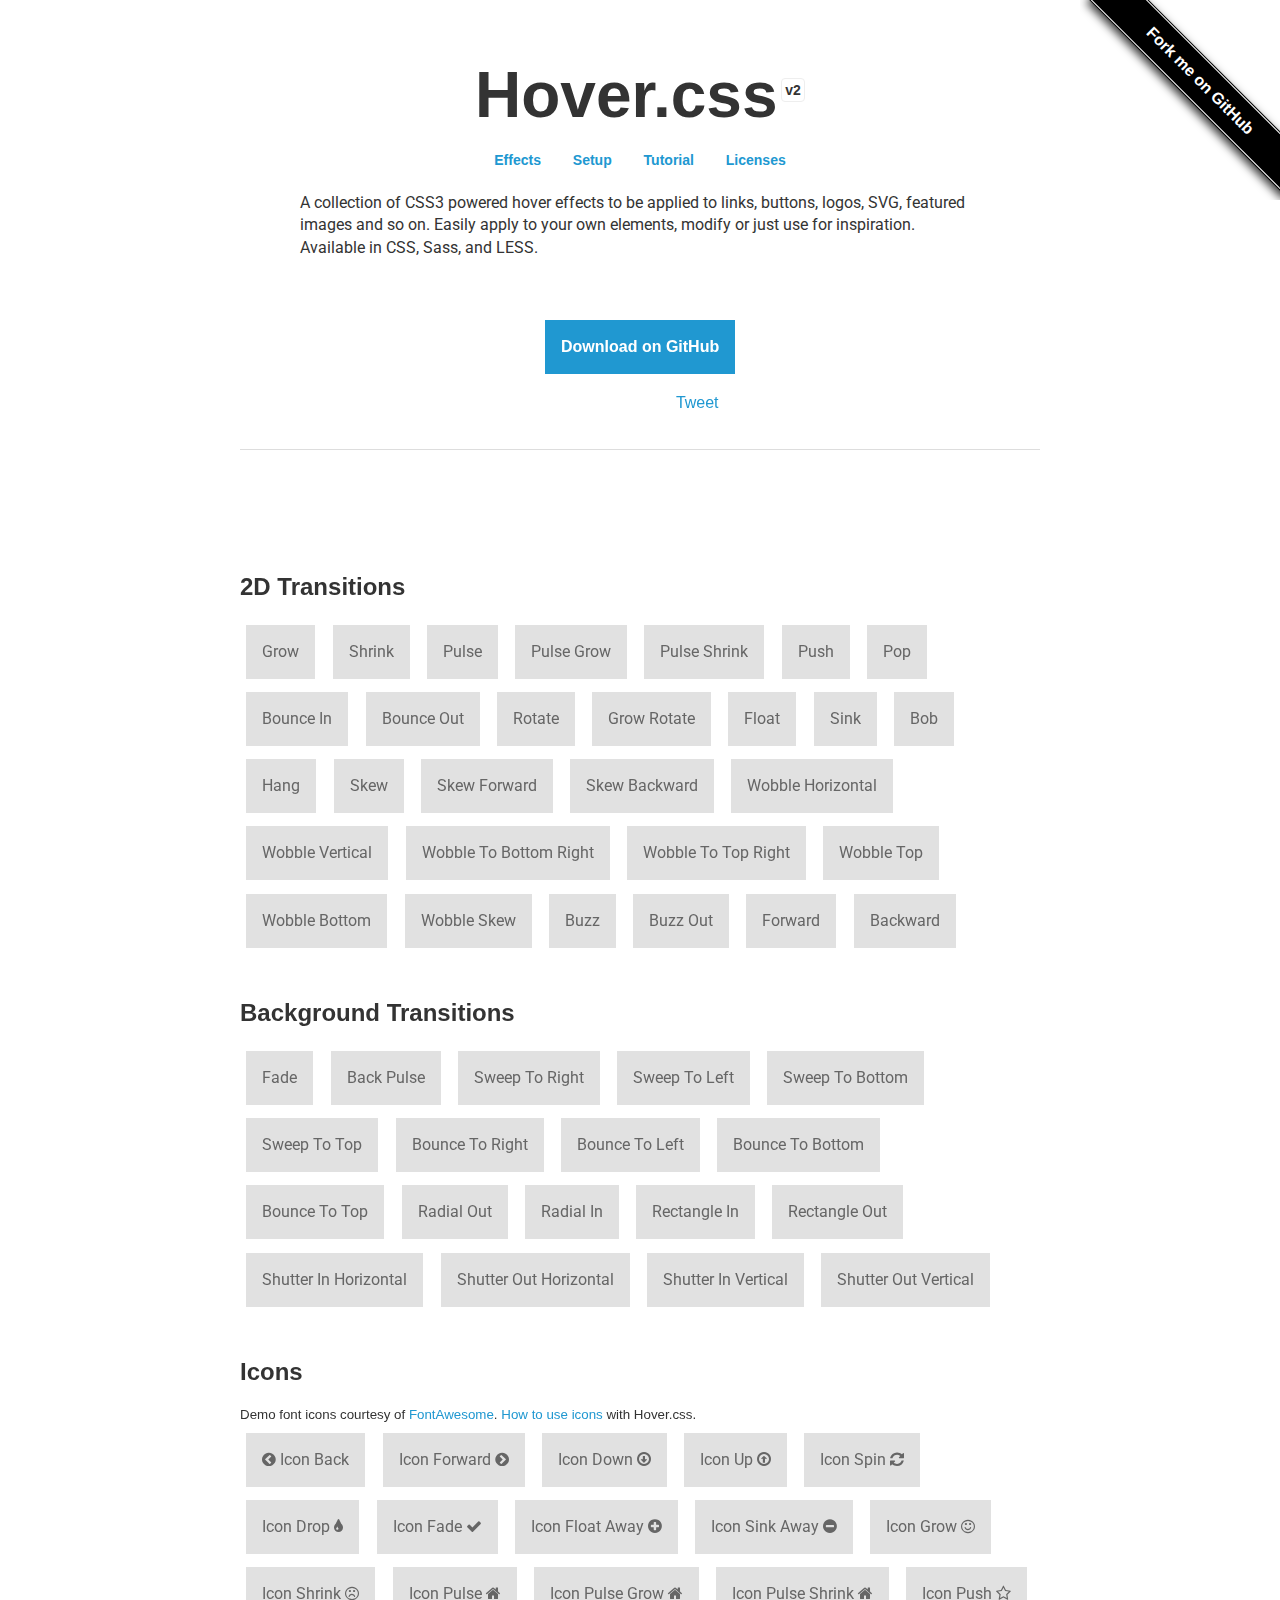
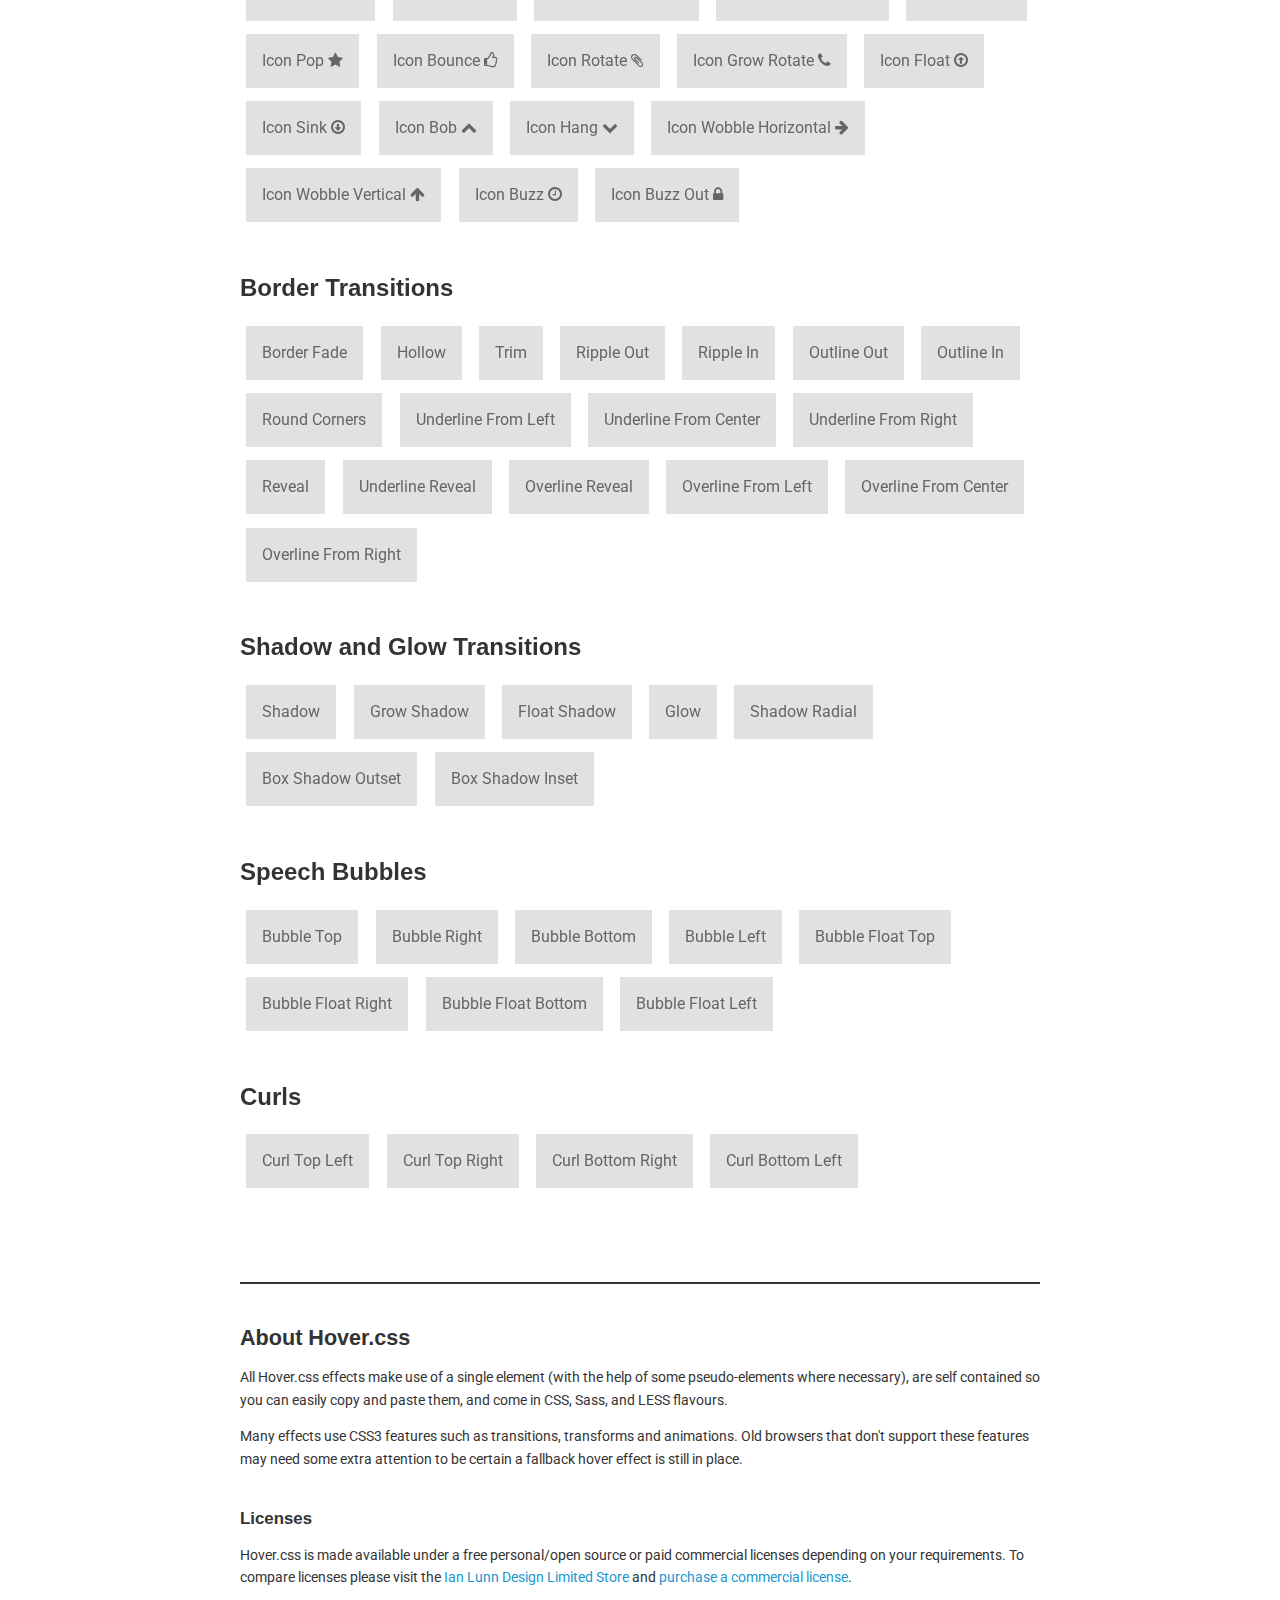
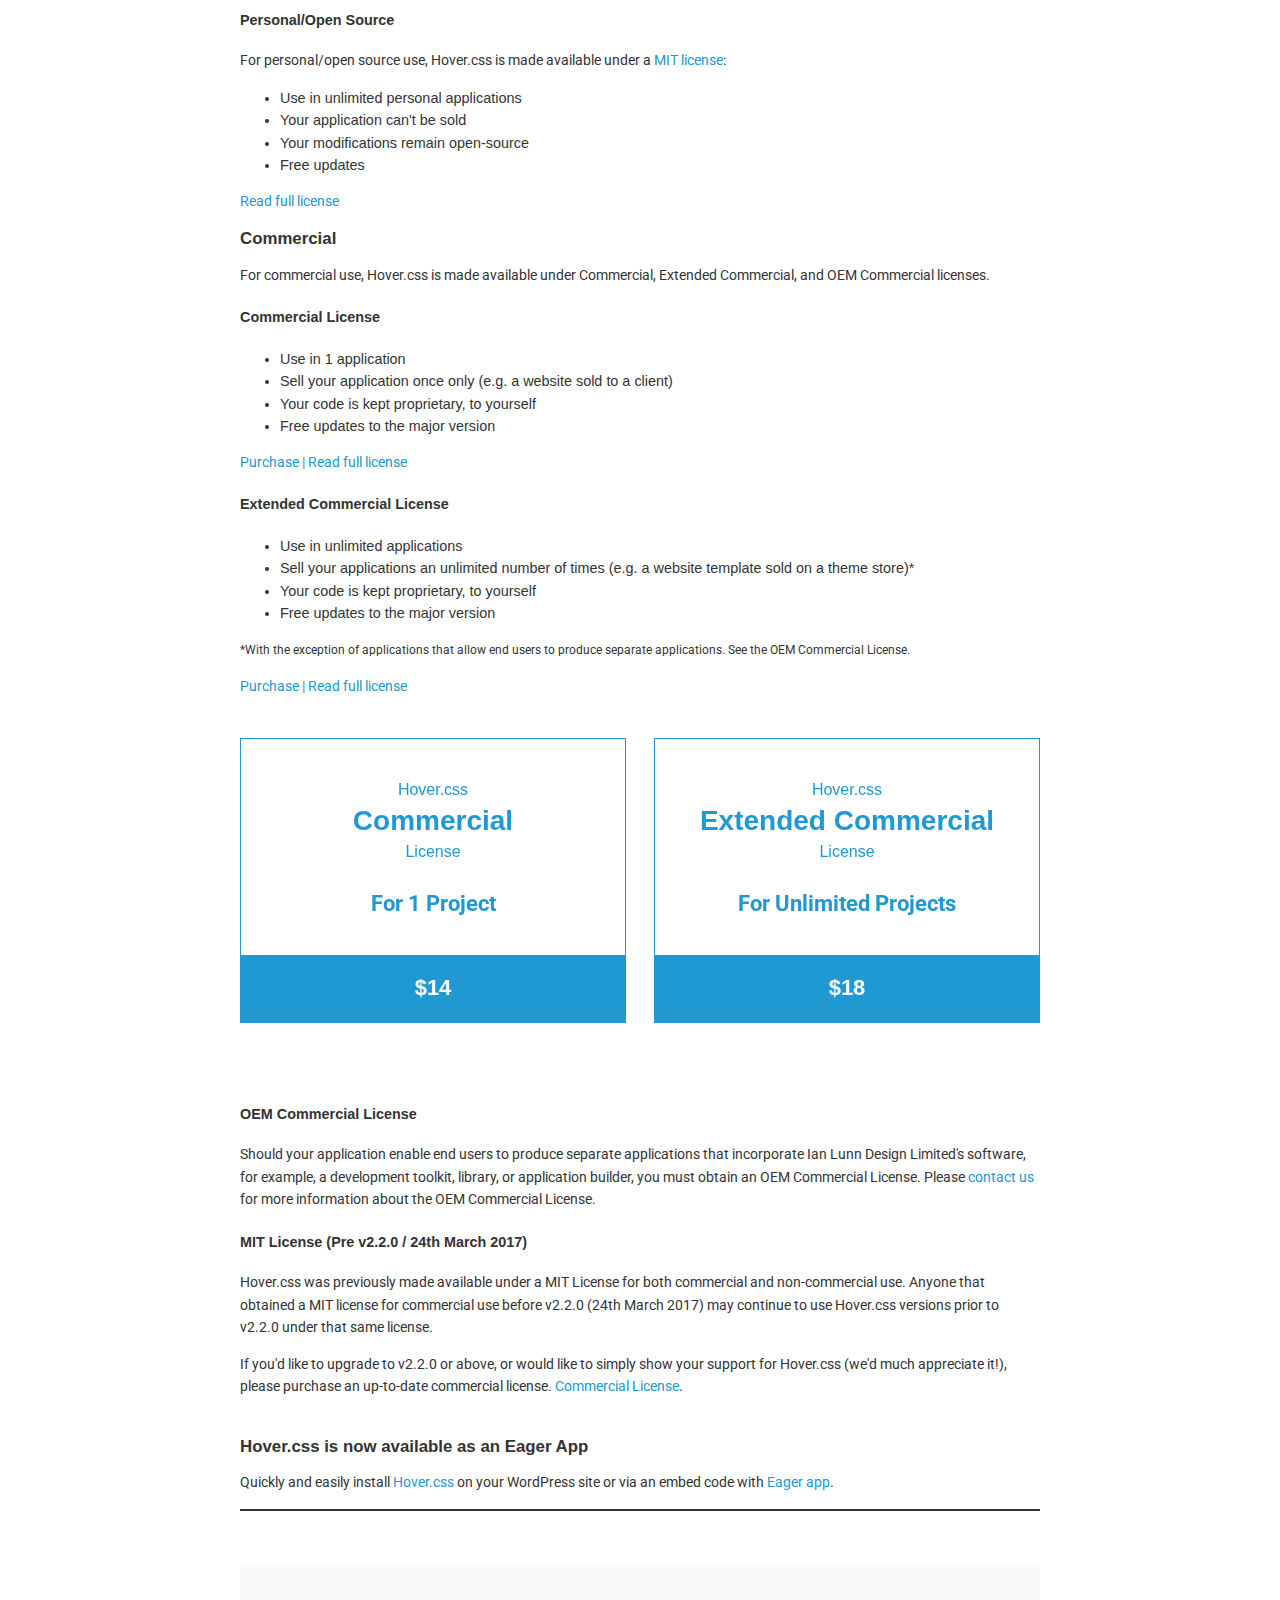
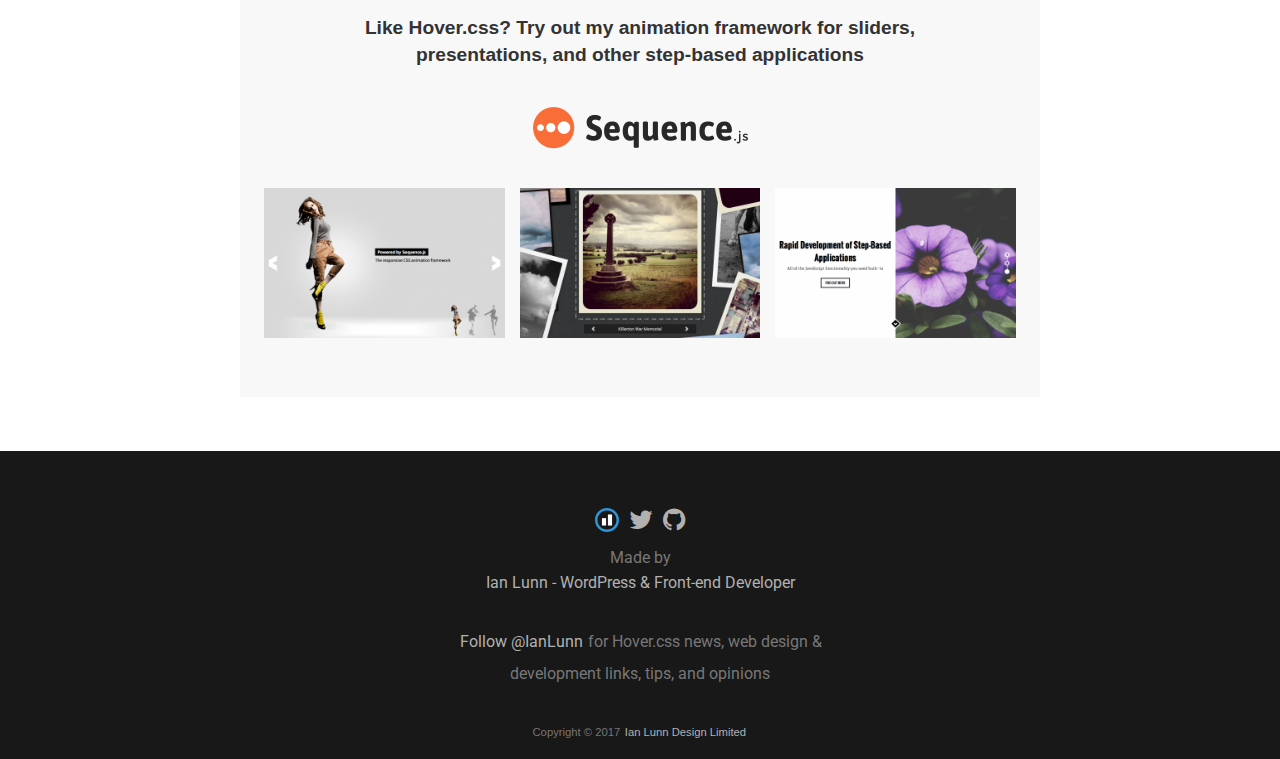
<file: api/css/Hover-master/index.html>
<!DOCTYPE html>
<html lang="en">
	<head>
		<meta charset="utf-8">
		<meta property="og:image" content="https://ianlunn.github.io/Hover/hover.jpg" />
		<meta property="og:site_name" content="Hover.css"/>
		<meta property="og:title" content="Hover.css - A collection of CSS3 powered hover effects" />
		<title>Hover.css - A collection of CSS3 powered hover effects</title>
		<link href="css/demo-page.css" rel="stylesheet" media="all">
		<link href="css/hover.css" rel="stylesheet" media="all">
		<link href="https://maxcdn.bootstrapcdn.com/font-awesome/4.2.0/css/font-awesome.min.css" rel="stylesheet" media="all">
	</head>
	<body>

		<!--[if lt IE 10]>
		<p class="browsehappy">You are using an <strong>outdated</strong> browser. Please <a href="https://browsehappy.com/">upgrade your browser</a> to improve your experience.</p>
		<![endif]-->

		<div class="main">
			<span id="forkongithub"><a href="https://github.com/IanLunn/Hover">Fork me on GitHub</a></span>

			<h1>Hover.css <a href="https://github.com/IanLunn/Hover/releases" class="sup" title="View release history">v2</a></h1>

			<nav>
				<ul>
					<li><a href="#effects" title="Effects">Effects</a></li>
					<li><a href="https://github.com/IanLunn/Hover/blob/master/README.md#hovercss" title="Setup">Setup</a></li>
					<li><a href="https://ianlunn.co.uk/articles/hover-css-tutorial-introduction/" title="hover.css Tutorial and Introduction">Tutorial</a></li>
					<li><a href="#licenses" title="Licenses">Licenses</a></li>
				</ul>
			</nav>

			<p class="intro">A collection of CSS3 powered hover effects to be applied to links, buttons, logos, SVG, featured images and so on. Easily apply to your own elements, modify or just use for inspiration. Available in CSS, Sass, and LESS.</p>

			<div class="download aligncenter">
				<a class="button cta hvr-float-shadow" href="https://github.com/IanLunn/Hover">Download on GitHub</a>
			</div>

			<div class="social aligncenter">
				<div class="social-button">
					<iframe src="https://ghbtns.com/github-btn.html?user=IanLunn&repo=Hover&type=watch&count=true" allowtransparency="true" frameborder="0" scrolling="0" width="110" height="20"></iframe>
				</div>

				<div class="social-button">
					<a href="https://twitter.com/share" class="twitter-share-button" data-related="IanLunn" data-dnt="true">Tweet</a>
				</div>
			</div>

			<hr />
			<br />

			<script async type="text/javascript" src="//cdn.carbonads.com/carbon.js?serve=CKYIE23M&placement=ianlunncouk" id="_carbonads_js"></script>

			<div id="effects" class="effects">

				<h2>2D Transitions</h2>

				<a href="#" class="hvr-grow">Grow</a>
				<a href="#" class="hvr-shrink">Shrink</a>
				<a href="#" class="hvr-pulse">Pulse</a>
				<a href="#" class="hvr-pulse-grow">Pulse Grow</a>
				<a href="#" class="hvr-pulse-shrink">Pulse Shrink</a>
				<a href="#" class="hvr-push">Push</a>
				<a href="#" class="hvr-pop">Pop</a>
				<a href="#" class="hvr-bounce-in">Bounce In</a>
				<a href="#" class="hvr-bounce-out">Bounce Out</a>
				<a href="#" class="hvr-rotate">Rotate</a>
				<a href="#" class="hvr-grow-rotate">Grow Rotate</a>
				<a href="#" class="hvr-float">Float</a>
				<a href="#" class="hvr-sink">Sink</a>
				<a href="#" class="hvr-bob">Bob</a>
				<a href="#" class="hvr-hang">Hang</a>
				<a href="#" class="hvr-skew">Skew</a>
				<a href="#" class="hvr-skew-forward">Skew Forward</a>
				<a href="#" class="hvr-skew-backward">Skew Backward</a>
				<a href="#" class="hvr-wobble-horizontal">Wobble Horizontal</a>
				<a href="#" class="hvr-wobble-vertical">Wobble Vertical</a>
				<a href="#" class="hvr-wobble-to-bottom-right">Wobble To Bottom Right</a>
				<a href="#" class="hvr-wobble-to-top-right">Wobble To Top Right</a>
				<a href="#" class="hvr-wobble-top">Wobble Top</a>
				<a href="#" class="hvr-wobble-bottom">Wobble Bottom</a>
				<a href="#" class="hvr-wobble-skew">Wobble Skew</a>
				<a href="#" class="hvr-buzz">Buzz</a>
				<a href="#" class="hvr-buzz-out">Buzz Out</a>
				<a href="#" class="hvr-forward">Forward</a>
				<a href="#" class="hvr-backward">Backward</a>


				<h2>Background Transitions</h2>

				<a href="#" class="hvr-fade">Fade</a>
				<a href="#" class="hvr-back-pulse">Back Pulse</a>
				<a href="#" class="hvr-sweep-to-right">Sweep To Right</a>
				<a href="#" class="hvr-sweep-to-left">Sweep To Left</a>
				<a href="#" class="hvr-sweep-to-bottom">Sweep To Bottom</a>
				<a href="#" class="hvr-sweep-to-top">Sweep To Top</a>
				<a href="#" class="hvr-bounce-to-right">Bounce To Right</a>
				<a href="#" class="hvr-bounce-to-left">Bounce To Left</a>
				<a href="#" class="hvr-bounce-to-bottom">Bounce To Bottom</a>
				<a href="#" class="hvr-bounce-to-top">Bounce To Top</a>
				<a href="#" class="hvr-radial-out">Radial Out</a>
				<a href="#" class="hvr-radial-in">Radial In</a>
				<a href="#" class="hvr-rectangle-in">Rectangle In</a>
				<a href="#" class="hvr-rectangle-out">Rectangle Out</a>
				<a href="#" class="hvr-shutter-in-horizontal">Shutter In Horizontal</a>
				<a href="#" class="hvr-shutter-out-horizontal">Shutter Out Horizontal</a>
				<a href="#" class="hvr-shutter-in-vertical">Shutter In Vertical</a>
				<a href="#" class="hvr-shutter-out-vertical">Shutter Out Vertical</a>


				<h2>Icons</h2>

				<small>Demo font icons courtesy of <a href="https://fortawesome.github.io/Font-Awesome/">FontAwesome</a>. <a href="https://github.com/IanLunn/Hover/#using-icon-effects">How to use icons</a> with Hover.css.</small>

				<a href="#" class="hvr-icon-back">
					<i class="fa fa-chevron-circle-left hvr-icon"></i> Icon Back
				</a>
				<a href="#" class="hvr-icon-forward">
					Icon Forward
					<i class="fa fa-chevron-circle-right hvr-icon"></i>
				</a>
				<a href="#" class="hvr-icon-down">
					Icon Down <i class="fa fa-arrow-circle-o-down hvr-icon"></i>
				</a>
				<a href="#" class="hvr-icon-up">
					Icon Up <i class="fa fa-arrow-circle-o-up hvr-icon"></i>
				</a>
				<a href="#" class="hvr-icon-spin">
					Icon Spin <i class="fa fa-refresh hvr-icon"></i>
				</a>
				<a href="#" class="hvr-icon-drop">
					Icon Drop <i class="fa fa-tint hvr-icon"></i>
				</a>
				<a href="#" class="hvr-icon-fade">
					Icon Fade <i class="fa fa-check hvr-icon"></i>
				</a>
				<a href="#" class="hvr-icon-float-away">
					Icon Float Away <i class="fa fa-plus-circle hvr-icon"></i>
				</a>
				<a href="#" class="hvr-icon-sink-away">
					Icon Sink Away <i class="fa fa-minus-circle hvr-icon"></i>
				</a>
				<a href="#" class="hvr-icon-grow">
					Icon Grow <i class="fa fa-smile-o hvr-icon"></i>
				</a>
				<a href="#" class="hvr-icon-shrink">
					Icon Shrink <i class="fa fa-frown-o hvr-icon"></i>
				</a>
				<a href="#" class="hvr-icon-pulse">
					Icon Pulse <i class="fa fa-home hvr-icon"></i>
				</a>
				<a href="#" class="hvr-icon-pulse-grow">
					Icon Pulse Grow <i class="fa fa-home hvr-icon"></i>
				</a>
				<a href="#" class="hvr-icon-pulse-shrink">
					Icon Pulse Shrink <i class="fa fa-home hvr-icon"></i>
				</a>
				<a href="#" class="hvr-icon-push">
					Icon Push <i class="fa fa-star-o hvr-icon"></i>
				</a>
				<a href="#" class="hvr-icon-pop">
					Icon Pop <i class="fa fa-star hvr-icon"></i>
				</a>
				<a href="#" class="hvr-icon-bounce">
					Icon Bounce <i class="fa fa-thumbs-o-up hvr-icon"></i>
				</a>
				<a href="#" class="hvr-icon-rotate">
					Icon Rotate <i class="fa fa-paperclip hvr-icon"></i>
				</a>
				<a href="#" class="hvr-icon-grow-rotate">
					Icon Grow Rotate <i class="fa fa-phone hvr-icon"></i>
				</a>
				<a href="#" class="hvr-icon-float">
					Icon Float <i class="fa fa-arrow-circle-o-up hvr-icon"></i>
				</a>
				<a href="#" class="hvr-icon-sink">
					Icon Sink <i class="fa fa-arrow-circle-o-down hvr-icon"></i>
				</a>
				<a href="#" class="hvr-icon-bob">
					Icon Bob <i class="fa fa-chevron-up hvr-icon"></i>
				</a>
				<a href="#" class="hvr-icon-hang">
					Icon Hang <i class="fa fa-chevron-down hvr-icon"></i>
				</a>
				<a href="#" class="hvr-icon-wobble-horizontal">
					Icon Wobble Horizontal <i class="fa fa-arrow-right hvr-icon"></i>
				</a>
				<a href="#" class="hvr-icon-wobble-vertical">
					Icon Wobble Vertical <i class="fa fa-arrow-up hvr-icon"></i>
				</a>
				<a href="#" class="hvr-icon-buzz">
					Icon Buzz <i class="fa fa-clock-o hvr-icon"></i>
				</a>
				<a href="#" class="hvr-icon-buzz-out">
					Icon Buzz Out <i class="fa fa-lock hvr-icon"></i>
				</a>


				<h2>Border Transitions</h2>

				<a href="#" class="hvr-border-fade">Border Fade</a>
				<a href="#" class="hvr-hollow">Hollow</a>
				<a href="#" class="hvr-trim">Trim</a>
				<a href="#" class="hvr-ripple-out">Ripple Out</a>
				<a href="#" class="hvr-ripple-in">Ripple In</a>
				<a href="#" class="hvr-outline-out">Outline Out</a>
				<a href="#" class="hvr-outline-in">Outline In</a>
				<a href="#" class="hvr-round-corners">Round Corners</a>
				<a href="#" class="hvr-underline-from-left">Underline From Left</a>
				<a href="#" class="hvr-underline-from-center">Underline From Center</a>
				<a href="#" class="hvr-underline-from-right">Underline From Right</a>
				<a href="#" class="hvr-reveal">Reveal</a>
				<a href="#" class="hvr-underline-reveal">Underline Reveal</a>
				<a href="#" class="hvr-overline-reveal">Overline Reveal</a>
				<a href="#" class="hvr-overline-from-left">Overline From Left</a>
				<a href="#" class="hvr-overline-from-center">Overline From Center</a>
				<a href="#" class="hvr-overline-from-right">Overline From Right</a>


				<h2>Shadow and Glow Transitions</h2>

				<a href="#" class="hvr-shadow">Shadow</a>
				<a href="#" class="hvr-grow-shadow">Grow Shadow</a>
				<a href="#" class="hvr-float-shadow">Float Shadow</a>
				<a href="#" class="hvr-glow">Glow</a>
				<a href="#" class="hvr-shadow-radial">Shadow Radial</a>
				<a href="#" class="hvr-box-shadow-outset">Box Shadow Outset</a>
				<a href="#" class="hvr-box-shadow-inset">Box Shadow Inset</a>


				<h2>Speech Bubbles</h2>

				<a href="#" class="hvr-bubble-top">Bubble Top</a>
				<a href="#" class="hvr-bubble-right">Bubble Right</a>
				<a href="#" class="hvr-bubble-bottom">Bubble Bottom</a>
				<a href="#" class="hvr-bubble-left">Bubble Left</a>
				<a href="#" class="hvr-bubble-float-top">Bubble Float Top</a>
				<a href="#" class="hvr-bubble-float-right">Bubble Float Right</a>
				<a href="#" class="hvr-bubble-float-bottom">Bubble Float Bottom</a>
				<a href="#" class="hvr-bubble-float-left">Bubble Float Left</a>


				<h2>Curls</h2>

				<a href="#" class="hvr-curl-top-left">Curl Top Left</a>
				<a href="#" class="hvr-curl-top-right">Curl Top Right</a>
				<a href="#" class="hvr-curl-bottom-right">Curl Bottom Right</a>
				<a href="#" class="hvr-curl-bottom-left">Curl Bottom Left</a>
			</div>


			<div class="footer">
				<div class="about">
					<h2>About Hover.css</h2>

					<p>All Hover.css effects make use of a single element (with the help of some pseudo-elements where necessary), are self contained so you can easily copy and paste them, and come in CSS, Sass, and LESS flavours.</p>

					<p>Many effects use CSS3 features such as transitions, transforms and animations. Old browsers that don't support these features may need some extra attention to be certain a fallback hover effect is still in place.</p>

					<br />
					<h3 id="licenses">Licenses</h3>

					<p>Hover.css is made available under a free personal/open source or paid commercial licenses depending on your requirements. To compare licenses please visit the <a href="https://ianlunn.co.uk/store/licenses/">Ian Lunn Design Limited Store</a> and <a href="https://ianlunn.co.uk/store/hover-css/">purchase a commercial license</a>.</p>

					<h4 id="personal">Personal/Open Source</h4>

					<p>For personal/open source use, Hover.css is made available under a <a href="https://opensource.org/licenses/MIT">MIT license</a>:</p>

					<ul>
						<li>Use in unlimited personal applications</li>
						<li>Your application can't be sold</li>
						<li>Your modifications remain open-source</li>
						<li>Free updates</li>
					</ul>

					<p><a href="https://ianlunn.co.uk/store/licenses/personal/">Read full license</a></p>

					<h3 id="commercial-licenses">Commercial</h3>

					<p>For commercial use, Hover.css is made available under Commercial, Extended Commercial, and OEM Commercial licenses.</p>

					<h4 id="commercial">Commercial License</h4>

					<ul>
						<li>Use in 1 application</li>
						<li>Sell your application once only (e.g. a website sold to a client)</li>
						<li>Your code is kept proprietary, to yourself</li>
						<li>Free updates to the major version</li>
					</ul>

					<p><a href="https://ianlunn.co.uk/store/hover-css/?attribute_pa_licenses=commercial">Purchase<a/> | <a href="https://ianlunn.co.uk/store/licenses/commercial/">Read full license</a></p>

					<h4 id="extended-commercial">Extended Commercial License</h4>

					<ul>
						<li>Use in unlimited applications</li>
						<li>Sell your applications an unlimited number of times (e.g. a website template sold on a theme store)*</li>
						<li>Your code is kept proprietary, to yourself</li>
						<li>Free updates to the major version</li>
					</ul>

					<p><small>*With the exception of applications that allow end users to produce separate applications. See the OEM Commercial License.</small></p>

					<p><a href="https://ianlunn.co.uk/store/hover-css/?attribute_pa_licenses=extended-commercial">Purchase<a/> | <a href="https://ianlunn.co.uk/store/licenses/extended-commercial/">Read full license</a></p>

					<div class="licenses">
						<a target="_blank" href="https://ianlunn.co.uk/store/hover-css/?attribute_pa_licenses=commercial" title="Commercial License" class="license hvr-float">
							<div class="license__content">
								<h5 class="license__title"><div>Hover.css</div> Commercial <div>License</div></h5>
								<p class="license__desc">For 1 Project</p>
							</div>
							<span class="license__button button cta">$14</span>
						</a>

						<a target="_blank" href="https://ianlunn.co.uk/store/hover-css/?attribute_pa_licenses=extended-commercial" title="Extended Commercial License" class="license hvr-float">
							<div class="license__content">
								<h5 class="license__title"><div>Hover.css</div> Extended Commercial <div>License</div></h5>
								<p class="license__desc">For Unlimited Projects</p>
							</div>
							<span class="license__button button cta">$18</span>
						</a>
					</div>

					<h4 id="oem-commercial">OEM Commercial License</h4>

					<p>Should your application enable end users to produce separate applications that incorporate Ian Lunn Design Limited's software, for example, a development toolkit, library, or application builder, you must obtain an OEM Commercial License. Please <a href="https://ianlunn.co.uk/contact/">contact us</a> for more information about the OEM Commercial License.</p>

					<h4>MIT License (Pre v2.2.0 / 24th March 2017)</h4>
					<p>Hover.css was previously made available under a MIT License for both commercial and non-commercial use. Anyone that obtained a MIT license for commercial use before v2.2.0 (24th March 2017) may continue to use Hover.css versions prior to v2.2.0 under that same license.</p>

					<p>If you'd like to upgrade to v2.2.0 or above, or would like to simply show your support for Hover.css (we'd much appreciate it!), please purchase an up-to-date commercial license. <a href="https://ianlunn.co.uk/store/hover-css/?attribute_pa_licenses=commercial" title="Commercial License">Commercial License</a>.</p>

					<br />
					<h3>Hover.css is now available as an Eager App</h3>
					<p>Quickly and easily install <a href="https://eager.io/app/AN_LdP2tOk0f">Hover.css</a> on your WordPress site or via an embed code with <a href="https://eager.io/">Eager app</a>.</p>
				</div>
			</div>

			<div class="ad">
				<h2>Like Hover.css? Try out my animation framework for sliders,<br /> presentations, and other step-based applications</h2>

				<a class="ad__logo" href="https://www.sequencejs.com/" title="Learn more about Sequence.js">
					<img src="sequence-logo.png" alt="Sequence.js" />
				</a>

				<div class="ad__preview">
					<a href="https://www.sequencejs.com/" title="Learn more about Sequence.js"><img src="modern-slide-in.png" /></a> <a class="second" href="https://www.sequencejs.com/" title="Learn more about Sequence.js"><img src="photo-stack.png" /></a> <a href="https://www.sequencejs.com/" title="Learn more about Sequence.js"><img src="two-up.png" /></a>
				</div>
			</div>

		</div>

		<div class="made-by group">
			<ul>
				<li>
					<!-- "IL" logo Copyright (c) Ian Lunn Design Limited 2017 -->
					<a cass="icon__ild" href="https://ianlunn.co.uk/" title="Ian Lunn - WordPress &amp; Front End Developer" target="_blank" class="ild-ident">
						<svg class="" onmouseenter="el=this;el.classList.add('active');setTimeout(function(){el.classList.remove('active')},600);" xmlns="https://www.w3.org/2000/svg" width="24" height="30" viewBox="0 0 52 52">
							<g class="circle-holder">
								<path class="circle" fill="#2E96D6" d="M5.4 26c0-11.4 9.2-20.6 20.6-20.6s20.6 9.2 20.6 20.6c0 11.4-9.2 20.6-20.6 20.6s-20.6-9.2-20.6-20.6zm-5.4 0c0 14.4 11.6 26 26 26s26-11.6 26-26-11.6-26-26-26-26 11.6-26 26z"></path>
							</g>
							<path class="i" fill="#fff" d="M15 22h9v16h-9v-16z"></path>
							<path class="l" fill="#fff" d="M28 14h9v24h-9v-24z"></path>
						</svg>
					</a>
				</li>
				<li><a class="icon__twitter" href="https://twitter.com/IanLunn/" title="Ian Lunn on Twitter" target="_blank"><i class="fa fa-twitter"></i></a></li>
				<li><a class="icon__github" href="https://github.com/IanLunn/Hover/" title="Hover.css on GitHub" target="_blank"><i class="fa fa-github"></i></a></li>
			</ul>
			<p>Made by<br /><a href="https://ianlunn.co.uk/" title="Ian Lunn - WordPress &amp; Front End Developer" target="_blank">Ian Lunn - WordPress &amp; Front-end Developer</a></p>

			<p class="follow"><a href="https://twitter.com/IanLunn" class="twitter-follow-button" data-show-count="false" data-dnt="true" data-size="large">Follow @IanLunn</a> for Hover.css news, web design &amp;<br /> development links, tips, and opinions</p>
			<small>Copyright &copy; 2017 <a href="https://ianlunn.co.uk/" title="Ian Lunn - WordPress &amp; Front End Developer" target="_blank">Ian Lunn Design Limited</a></small>
		</div>

		<script>
			/**
			 * Used to demonstrate Hover.css only. Not required when adding
			 * Hover.css to your own pages. Prevents a link from being
			 * navigated and gaining focus.
			 */
			var effects = document.querySelectorAll('.effects')[0];

			effects.addEventListener('click', function(e) {

				if (e.target.className.indexOf('hvr') > -1) {
					e.preventDefault();
					e.target.blur();

				}
			});
		</script>

		<script>!function(d,s,id){var js,fjs=d.getElementsByTagName(s)[0],p=/^https:/.test(d.location)?'http':'https';if(!d.getElementById(id)){js=d.createElement(s);js.id=id;js.src=p+'://platform.twitter.com/widgets.js';fjs.parentNode.insertBefore(js,fjs);}}(document, 'script', 'twitter-wjs');</script>

		<script>
		  (function(i,s,o,g,r,a,m){i['GoogleAnalyticsObject']=r;i[r]=i[r]||function(){
		  (i[r].q=i[r].q||[]).push(arguments)},i[r].l=1*new Date();a=s.createElement(o),
		  m=s.getElementsByTagName(o)[0];a.async=1;a.src=g;m.parentNode.insertBefore(a,m)
		  })(window,document,'script','//www.google-analytics.com/analytics.js','ga');

		  ga('create', 'UA-11991680-4', 'ianlunn.github.io');
		  ga('send', 'pageview');
		</script>
	</body>
</html>
</file>
<file: api/css/Hover-master/css/demo-page.css>
/*
 * Hover.css - Demo Page
 * Author: Ian Lunn @IanLunn
 * Author URL: http://ianlunn.co.uk/
 * Github: https://github.com/IanLunn/Hover
 * Hover.css Copyright Ian Lunn 2017.
 */

/**
 * The following are default styles for the demo page,
 * you don't need to include these on your own site.
 */

@import url(http://fonts.googleapis.com/css?family=Roboto);

body {
  margin: 0;
  padding: 40px 0 0 0;
  font-family: sans-serif;
  color: #333;
  line-height: 140%;
}

hr {
  margin-top: 2em;
  background-color: #ddd;
  border: none;
  height: 1px;
}


nav ul {
  margin: 0;
  padding: 0;
  text-align: center;
  font-size: .875em;
  font-weight: 700;
}
nav li {
  list-style: none;
  display: block;
  margin-left: 1em;
  margin-right: 1em;
}
@media only screen and (min-width: 768px) {
  nav li {
    display: inline-block;
  }
}

.sep {
  color: #ddd;
  margin: 0 4px;
}

#carbonads {
  --width: 180px;
  --font-size: 14px;
}

#carbonads {
  font-family: -apple-system, BlinkMacSystemFont, "Segoe UI", Roboto, Oxygen-Sans, Ubuntu, Cantarell, "Helvetica Neue", Helvetica, Arial, sans-serif;
  display: block;
  overflow: hidden;
  margin: 0 auto;
  margin-bottom: 20px;
  max-width: var(--width);
  border-radius: 4px;
  text-align: center;
  box-shadow: 0 0 0 1px hsla(0, 0%, 0%, .1);
  background-color: hsl(0, 0%, 98%);
  font-size: var(--font-size);
  line-height: 1.5;
}

#carbonads a {
  color: inherit;
  text-decoration: none;
}

#carbonads a:hover {
  color: inherit;
}

#carbonads span {
  position: relative;
  display: block;
  overflow: hidden;
}

.carbon-img {
  display: block;
  margin-bottom: 8px;
  max-width: var(--width);
  line-height: 1;
}

.carbon-img img {
  display: block;
  margin: 0 auto;
  max-width: var(--width) !important;
  width: var(--width);
  height: auto;
}

.carbon-text {
  display: block;
  padding: 0 1em 8px;
}

.carbon-poweredby {
  display: block;
  padding: 10px var(--font-size);
  background: repeating-linear-gradient(-45deg, transparent, transparent 5px, hsla(0, 0%, 0%, .025) 5px, hsla(0, 0%, 0%, .025) 10px) hsla(203, 11%, 95%, .4);
  text-transform: uppercase;
  letter-spacing: .5px;
  font-weight: 600;
  font-size: 9px;
  line-height: 0;
}

@media only screen and (min-width: 320px) and (max-width: 759px) {
  #carbonads {
    float: none;
    margin: 0 auto;
    max-width: 330px;
  }
  #carbonads span {
    position: relative;
  }
  #carbonads > span {
    max-width: none;
  }
  .carbon-img {
    float: left;
    margin: 0;
  }

  .carbon-img img {
    max-width: 130px !important;
  }
  .carbon-text {
    float: left;
    margin-bottom: 0;
    padding: 8px 20px;
    text-align: left;
    max-width: calc(100% - 130px - 3em);
  }
  .carbon-poweredby {
    left: 130px;
    bottom: 0;
    display: block;
    width: 100%;
  }
}

.main {
  max-width: 800px;
  margin: 0 auto;
  padding: 0 20px;
}

.browsehappy {
    position: absolute;
    top: 0;
    right: 0;
    left: 0;
    padding: 1em;
    background: black;
    color: white;
    text-align: center;
}

img {
  border: none;
}

small {
    display: block;
}

p,
[class^="hvr-"] {
    font-family: 'Roboto', sans-serif;
}

[class^="hvr-"] {
  margin: .4em;
  padding: 1em;
  cursor: pointer;
  background: #e1e1e1;
  text-decoration: none;
  color: #666;
  /* Prevent highlight colour when element is tapped */
  -webkit-tap-highlight-color: rgba(0,0,0,0);

  /* Smooth fonts */
  -webkit-font-smoothing: antialiased;
	-moz-osx-font-smoothing: grayscale;
}

.aligncenter {
  text-align: center;
}

.sup {
    vertical-align: super;
    margin-left: -1em;
    padding: .21875em;
    line-height: 100%;
    font-size: .21875em;
    border: #eee solid 1px;
    border-radius: 4px;
    color: inherit;
}

.sup:hover {
    background: #eee;
}

a {
    color: #2098D1;
    text-decoration: none;
}

.footer a:hover,
.nav:hover {
    color: #207AD1;
}

.nav {
  display: inline-block;
  font-size: .8em;
}

.nav.hvr-icon-down,
.nav.hvr-icon-forward {
  padding-right: 1.2em;
}

.nav.hvr-icon-down::before,
.nav.hvr-icon-forward::before {
  right: 0;
}

.nav:hover,
.nav:focus,
.nav:active {
  text-decoration: none;
}

.intro {
  max-width: 680px;
  margin: 20px auto 0 auto;
}

.button.cta {
  display: inline-block;
  position: relative;
  margin: 1.2em 0 1em 0;
  padding: 1em;
  background: #2098D1;
  border: none;
  text-decoration: none;
  font-weight: 700;
  color: white;
}

.effects {
  margin-top: 6em;
}

h1 {
  text-align: center;
  font-size: 3em;
}

h2 {
  margin-top: 2em;
}

h3 {
  margin: 0;
}

.about {
  border-top: #333 solid 2px;
  border-bottom: #333 solid 2px;
}

.footer {
  overflow: hidden;
  width: auto;
  margin-top: 6em;
  font-size: .9em;
}

.footer a {
  text-decoration: none;
}

.credit {
  font-size: .8em;
  font-weight: normal;
}

.licenses {
  margin-top: 40px;
  margin-bottom: 60px;
}

.licenses:after {
  display: block;
  content: '';
  clear: both;
}

.license {
  display: block !important;
  margin-bottom: 20px;
  text-align: center;
  border: #2098D1 solid 1px;
}

.license:focus,
.license:hover {
  border-color: #207AD1;
}

.license:focus .button,
.license:hover .button {
  background-color: #207AD1;
  color: white;
}

.license__content {
  padding: 25px 10px;
}

.license__title {
  margin: 0;
  font-size: 28px;
  line-height: 1.4;
}

.license__title div {
  font-size: 16px;
  font-weight: 400;
}

.license__desc {
  margin-top: 30px;
  margin-bottom: 0;
  font-size: 22px;
  font-weight: 700;
}

.license__button.cta {
  display: block;
  margin: 0;
  font-size: 22px;
}

@media only screen and (min-width: 568px) {
  .license {
    width: 48%;
    float: left;
  }

  .license:nth-child(2) {
    float: right;
  }

  .license__content {
    padding: 40px 10px;
  }
}

.download {
  margin-top: 2.6em;
}

.social-button {
  display: inline-block;
  vertical-align: middle;
}

.twitter-follow-button {
    display: block;
    margin: 0 auto;
}

.follow {
    margin-bottom: 20px;
    line-height: 200%;
}

.made-by {
  display: block;
  margin-top: 3em;
  padding-top: 3em;
  padding-bottom: 1em;
  font-family: $fontFeature;
  font-size: 1.125em;
  text-align: center;
  line-height: 1.6;
  background: #181818;
  color: #777;
}

.made-by svg {
  display: block;
}

.made-by ul,
.made-by p {
  margin: 0;
  padding: 0;
}

.made-by ul {
  margin-bottom: .25em;
}

.made-by li {
  display: inline-block;
  vertical-align: middle;
  line-height: 1;
}

.made-by p {
  margin-top: .4em;
  font-size: .875em;
}

.made-by a {
  display: inline-block;
  padding: 0 .125em;
  color: #B1B1B1;
  transition-duration: .2s;
  transition-property: color;
}

.made-by a:focus,
.made-by a:hover {
  color: white;
}

.made-by i {
  font-size: 26px;
  height: 30px;
}

.made-by .follow {
  margin-top: 2em;
}

.made-by .follow iframe {
  display: block;
  margin-left: auto;
  margin-right: auto;
  margin-bottom: .5em;
}

.made-by small {
  display: block;
  margin-top: 3em;
  font-size: .625em;
}

@-webkit-keyframes circle {
  50% {
    -webkit-transform: scale(1.26923077);
    transform: scale(1.26923077);
  }
}

@keyframes circle {
  50% {
    transform: scale(1.26923077);
  }
}

@-webkit-keyframes initials {
  50% {
    -webkit-transform: translateY(-8px) translateZ(0);
    transform: translateY(-8px) translateZ(0);
  }
}

@keyframes initials {
  50% {
    transform: translateY(-8px) translateZ(0);
  }
}

.ild-ident {
  display: block;
}

.ild-ident svg {
  display: block;
  overflow: visible;
  transform: scale(1) translateZ(0);
}

.ild-ident .circle-holder {
  transform: translate(-7px, -7px);
}

.ild-ident .circle {
  transform: translate(7px, 7px);
}

.ild-ident .active .i {
  animation: initials .4s ease-in-out;
}

.ild-ident .active .l {
  animation: initials .4s .2s ease-in-out;
}

.ild-ident .active .circle {
  animation: circle .5s .1s ease-in-out;
}

#forkongithub {
    display: none;
}

#forkongithub a {
  background: #000;
  color: #fff;
  text-decoration: none;
  font-family: arial, sans-serif;
  text-align: center;
  font-weight: bold;
  padding: 5px 40px;
  font-size: 1rem;
  line-height: 2rem;
  position: relative;
  -webkit-transition: 0.5s;
  transition: 0.5s;
}

#forkongithub a:hover,
#forkongithub a:focus,
#forkongithub a:active {
  background: #2098D1;
  color: #fff;
}

#forkongithub a::before,
#forkongithub a::after {
  content: "";
  width: 100%;
  display: block;
  position: absolute;
  top: 1px;
  left: 0;
  height: 1px;
  background: #fff;
}

#forkongithub a::after {
  bottom: 1px;
  top: auto;
}

.ad {
  margin-top: 3.5em;
  padding: 3em 1.5em;
  background: #f8f8f8;
  text-align: center;
}

.ad h2 {
  margin: 0;
  margin-bottom: 2em;
  line-height: 1.4;
  font-size: 1.2em;
}

.ad a {
  display: inline-block;
  margin: 0 auto 2em auto;
}

.ad__preview {
  font-size: 0;
}

.ad__preview a {
  display: block;
  width: 75%;
}

.ad__preview img {
  width: 100%;
}

@media only screen and (min-width: 360px) {
  h1 {
    font-size: 4em;
  }
}

@media screen and (min-width: 640px) {
  #forkongithub {
    position: absolute;
    display: block;
    top: 0;
    right: 0;
    width: 200px;
    overflow: hidden;
    height: 200px;
  }

  #forkongithub a {
    width: 200px;
    position: absolute;
    top: 60px;
    right: -60px;
    -webkit-transform: rotate(45deg);
    -ms-transform: rotate(45deg);
    transform: rotate(45deg);
    box-shadow: 4px 4px 10px rgba(0,0,0,0.8);
  }

  .ad__preview a {
    display: inline-block;
    width: 32%;
  }

  .ad__preview .second {
    margin: 0 2%;
  }
}
</file>
